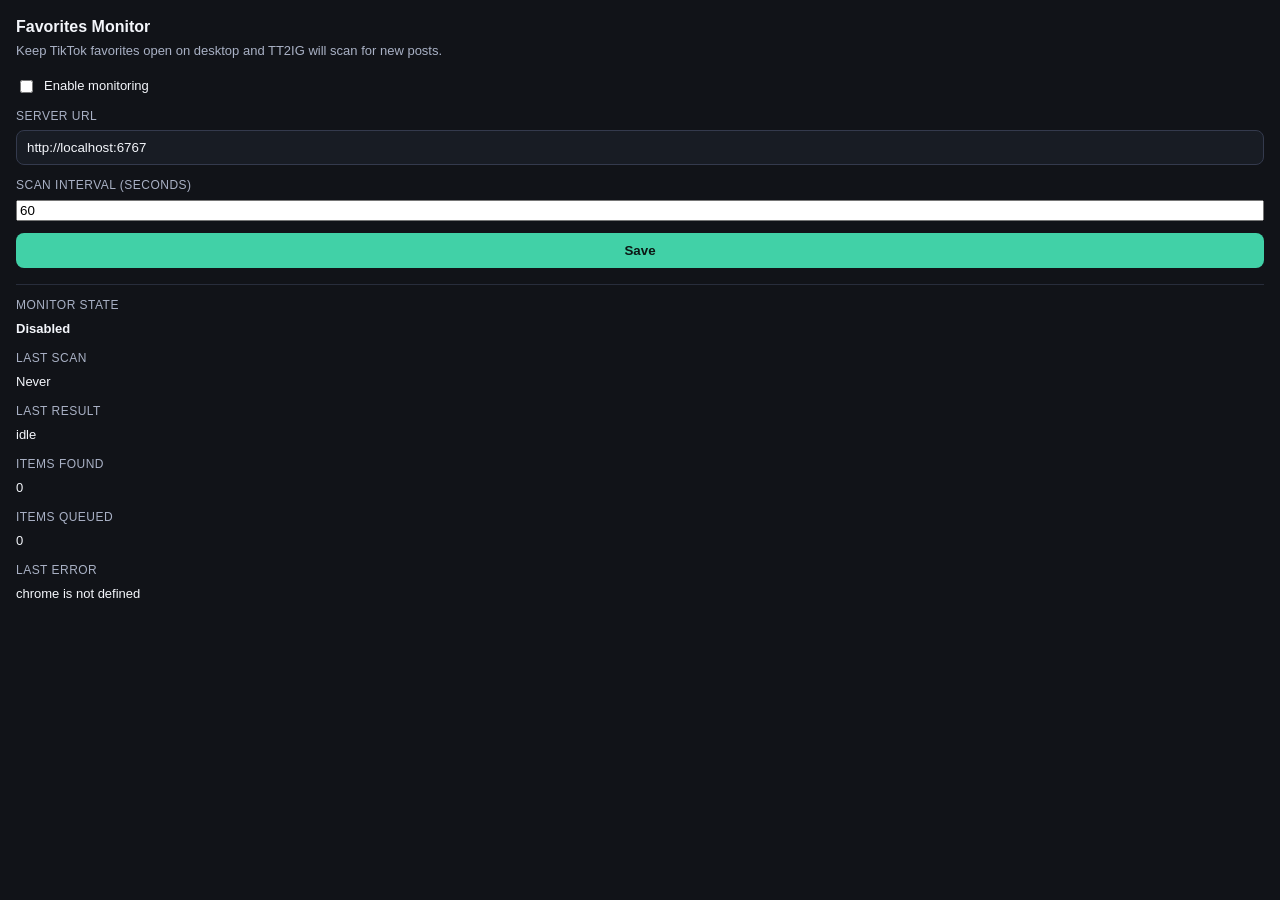
<file: extension/popup.html>
<!DOCTYPE html>
<html lang="en">
<head>
  <meta charset="UTF-8" />
  <meta name="viewport" content="width=device-width, initial-scale=1.0" />
  <title>TT2IG Monitor</title>
  <link rel="stylesheet" href="./popup.css" />
</head>
<body>
  <main class="popup">
    <h1>Favorites Monitor</h1>
    <p>Keep TikTok favorites open on desktop and TT2IG will scan for new posts.</p>

    <label class="toggle" for="monitor-enabled">
      <input id="monitor-enabled" type="checkbox" />
      <span>Enable monitoring</span>
    </label>

    <label class="field" for="server-base-url">
      <span class="field-label">Server URL</span>
      <input id="server-base-url" type="text" value="http://localhost:6767" />
    </label>

    <label class="field" for="poll-interval-seconds">
      <span class="field-label">Scan Interval (seconds)</span>
      <input id="poll-interval-seconds" type="number" step="1" value="60" />
    </label>

    <button id="save-settings" type="button">Save</button>

    <section class="status" aria-label="Monitor status">
      <div class="status-row">
        <span class="status-label">Monitor State</span>
        <strong id="monitor-state" class="status-value">Disabled</strong>
      </div>
      <div class="status-row">
        <span class="status-label">Last Scan</span>
        <span id="last-scan-at" class="status-value">Never</span>
      </div>
      <div class="status-row">
        <span class="status-label">Last Result</span>
        <span id="last-result" class="status-value">idle</span>
      </div>
      <div class="status-row">
        <span class="status-label">Items Found</span>
        <span id="last-items-found" class="status-value">0</span>
      </div>
      <div class="status-row">
        <span class="status-label">Items Queued</span>
        <span id="last-items-queued" class="status-value">0</span>
      </div>
      <div class="status-row">
        <span class="status-label">Last Error</span>
        <span id="last-error" class="status-value">None</span>
      </div>
    </section>
  </main>

  <script src="./popup.js"></script>
</body>
</html>
</file>
<file: extension/popup.css>
body {
  margin: 0;
  min-width: 320px;
  background: #111318;
  color: #f4f6fb;
  font: 13px/1.4 "Segoe UI", Tahoma, sans-serif;
}

.popup {
  padding: 16px;
}

.popup h1 {
  margin: 0 0 4px;
  font-size: 16px;
}

.popup p {
  margin: 0 0 16px;
  color: #a9b1c5;
}

.field,
.status-row {
  display: grid;
  gap: 6px;
  margin-bottom: 12px;
}

.toggle {
  display: flex;
  align-items: center;
  gap: 8px;
  margin-bottom: 12px;
}

.field-label,
.status-label {
  color: #a9b1c5;
  font-size: 12px;
  text-transform: uppercase;
  letter-spacing: 0.04em;
}

input[type="text"] {
  width: 100%;
  padding: 9px 10px;
  border: 1px solid #343a4d;
  border-radius: 8px;
  background: #181c24;
  color: #f4f6fb;
  box-sizing: border-box;
}

button {
  width: 100%;
  padding: 10px 12px;
  border: 0;
  border-radius: 8px;
  background: #41d1a7;
  color: #0c1714;
  font-weight: 700;
  cursor: pointer;
}

button:disabled {
  opacity: 0.7;
  cursor: progress;
}

.status {
  margin-top: 16px;
  padding-top: 12px;
  border-top: 1px solid #282d3b;
}

.status-value {
  word-break: break-word;
}
</file>
